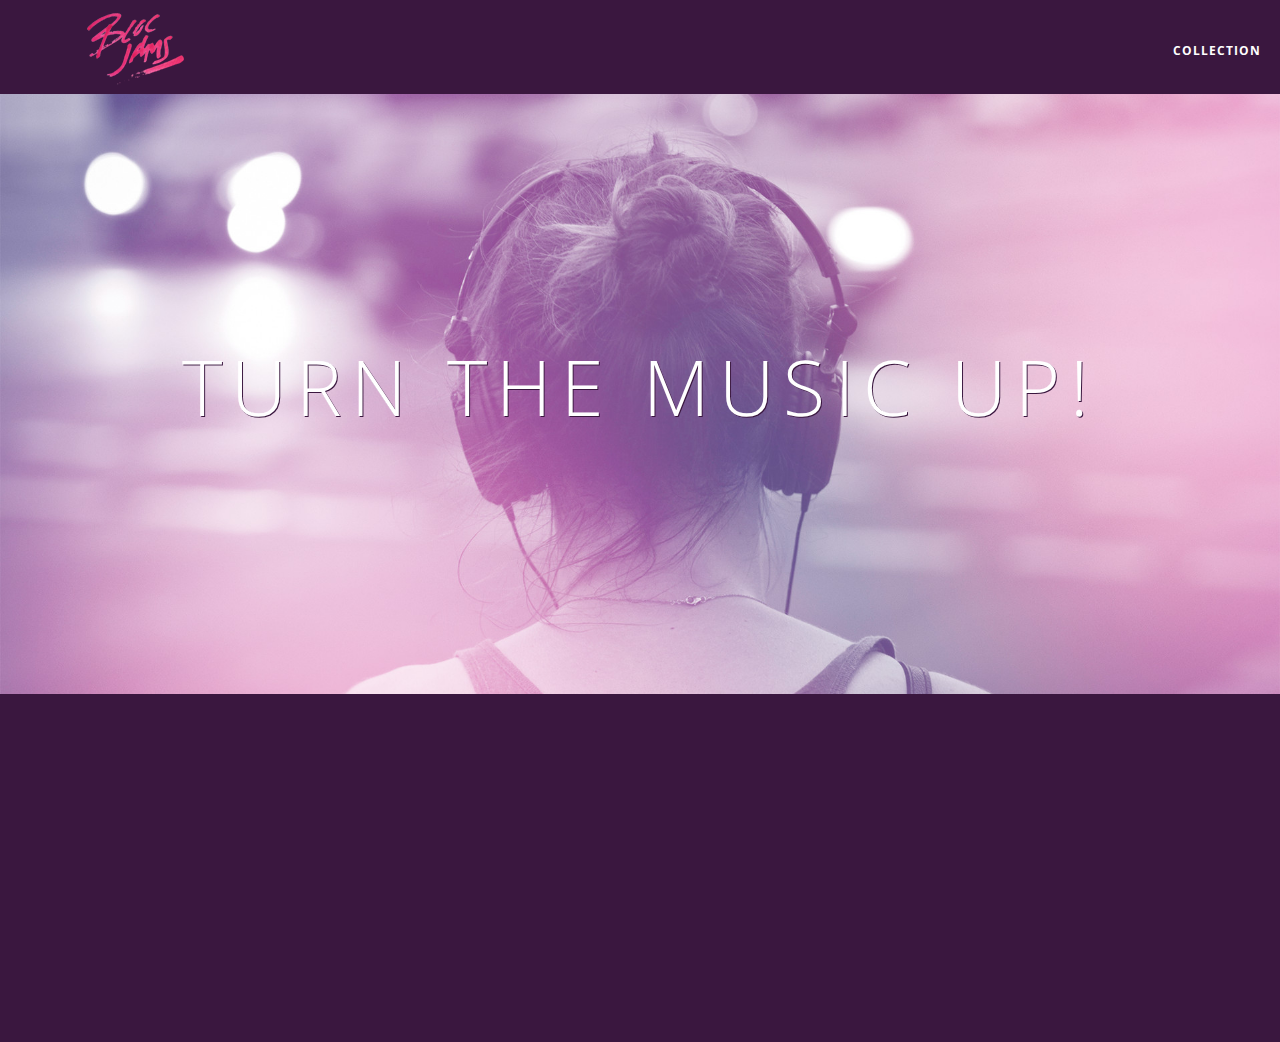
<file: index.html>
<!DOCTYPE.html>
<html>
    <head>
        <title>Bloc Jams</title>
        <meta name="viewport" content="width=device-width, initial-scale=1">
        <link rel="stylesheet" type="text/css" href="http://fonts.googleapis.com/css?family=Open+Sans:400,800,600,700,300">
        <link rel="stylesheet" type="text/css" href="http://code.ionicframework.com/ionicons/2.0.1/css/ionicons.min.css">
        <link rel="stylesheet" type="text/css" href="styles/normalize.css">
        <link rel="stylesheet" type="text/css" href="styles/main.css">
        <link rel="stylesheet" type="text/css" href="styles/landing.css">
    </head>
    <body class="landing">
        <nav class="navbar"> <!-- navigation bar -->
            <a href="index.html" class="logo">
                <img src="assets/images/bloc_jams_logo.png" alt="bloc jams logo" class="logo">
            </a>
            <div class="links-container">
                <a href="collection.html" class="navbar-link">collection</a>    
            </div>
        </nav>
        
        <section class="hero-content"> <!-- hero content -->
            <h1 class="hero-title">Turn the music up!</h1>
        </section>
        
        <section class="selling-points container clearfix"> <!-- selling points -->
            <div class="point column third">
                <span class="ion-music-note"></span>
                <h5 class="point-title">Choose your Music</h5>
                <p class="point-description">The world is full of music; why should you have to listen to music that someone else chose?</p>
            </div>
            
            <div class="point column third">
                <span class="ion-radio-waves"></span>
                <h5 class ="point-title">Unlimited, streaming, ad-free</h5>
                <p class="point-description">No arbitrary limits. No distractions.</p>
            </div>
            
            <div class="point column third">
                <span class="ion-iphone"></span>
                <h5 class="point-title">Mobile enabled</h5>
                <p class="point-description">Listen to your music on the go. This streaming service is available on all mobile platforms.</p>
            </div>
        </section>
        <script src="https://code.jquery.com/jquery-2.1.3.min.js"></script>
        <script src="scripts/utilities.js"></script>
        <script src="scripts/landing.js"></script>
    </body>
</html>
</file>
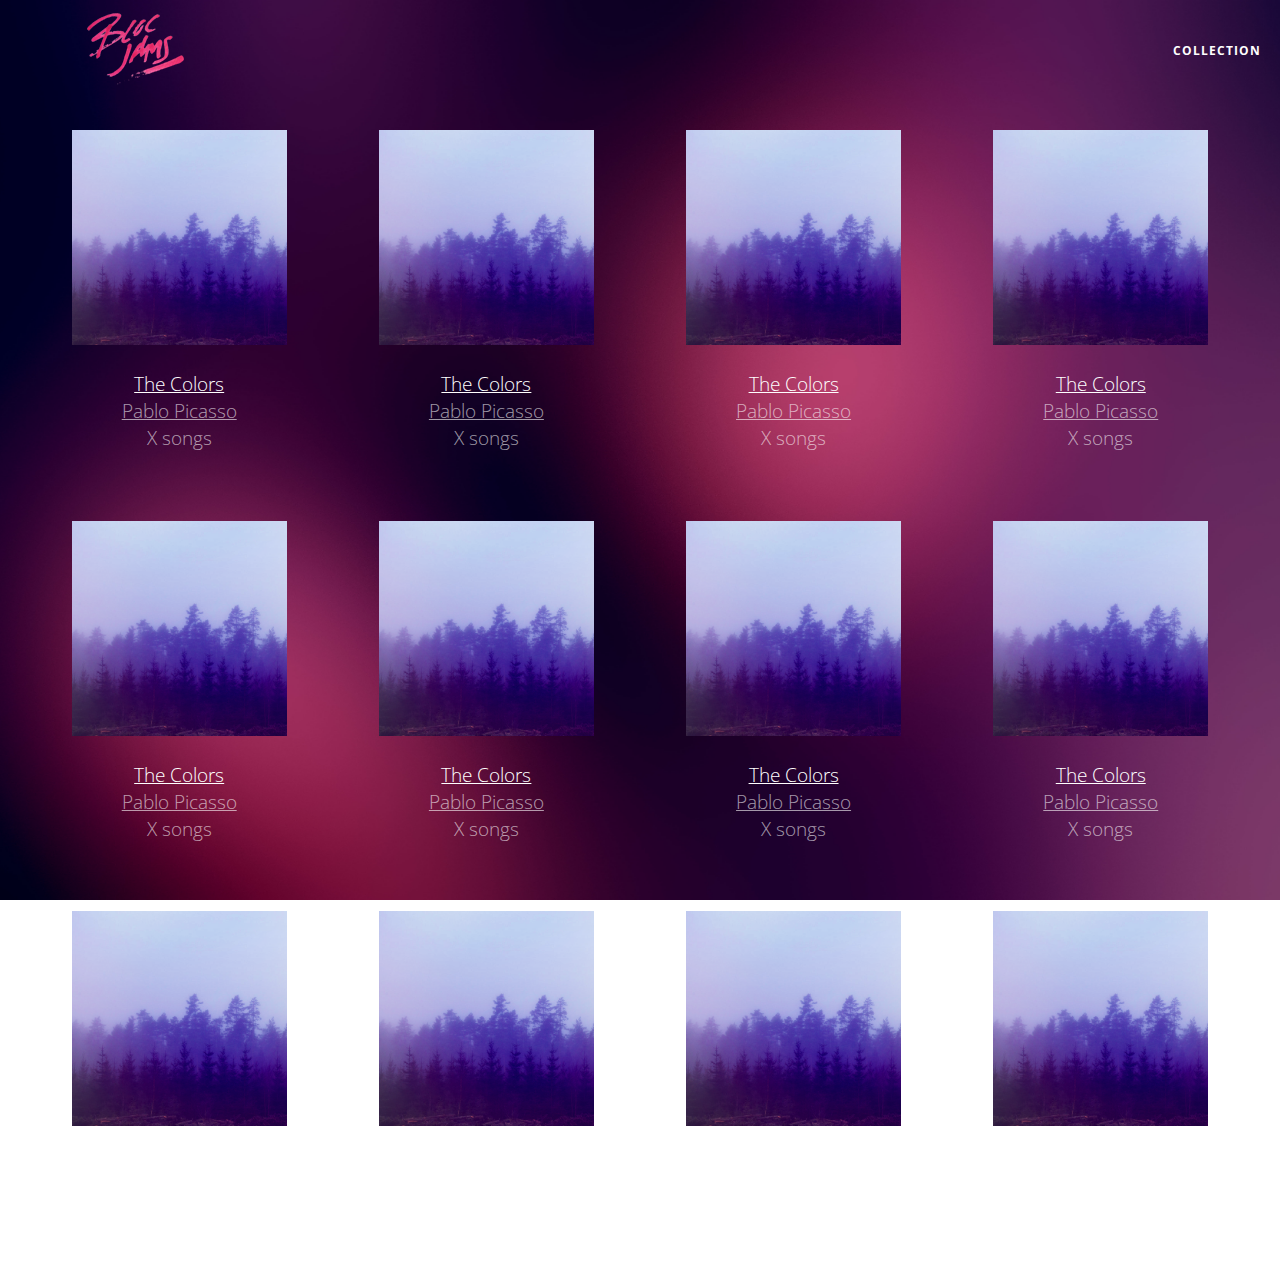
<file: collection.html>
<!DOCTYPE html>
<html>
    <head>
        <title>Bloc Jams</title>
        <meta name="viewport" content="width=device-width, initial-scale=1">
        <link rel="stylesheet" type="text/css" href="http://fonts.googleapis.com/css?family=Open+Sans:400,800,600,700,300">
        <link rel="stylesheet" type="text/css" href="http://code.ionicframework.com/ionicons/2.0.1/css/ionicons.min.css">
        <link rel="stylesheet" type="text/css" href="styles/normalize.css">
        <link rel="stylesheet" type="text/css" href="styles/main.css">
        <link rel="stylesheet" type="text/css" href="styles/collection.css">
    </head>
    <body class="collection">
        <nav class="navbar"> <!-- navigation bar -->
            <a href="index.html" class="logo">
                <img src="assets/images/bloc_jams_logo.png" alt="bloc jams logo" class="logo">
            </a>
            <div class="links-container">
                <a href="collection.html" class="navbar-link">collection</a>    
            </div>
        </nav>
        <section class="album-covers container clearfix">
       
        </section>
    <script src="https://code.jquery.com/jquery-2.1.3.min.js"></script>
    <script src="scripts/collection.js"></script>
    </body>
</html>
</file>
<file: styles/main.css>
*,*::before, *::after{
    -moz-box-sizing: border-box;
    -webkit-box-sizing: border-box;
    box-sizing: border-box;
}

html{
    height: 100%; /*makes sure html takes up 100% of browser window*/
    font-size: 100%;
}

body{
    font-family: 'Open Sans'; /* sets font to the "Open Sans" typeface*/
    color: white; /*sets text color to white*/
    min-height: 100%; /*sets the height of the body must be, at minimum, 100% of window*/
}

.navbar{
    position: relative;
    padding: 0.5rem;
    /*#1*/
    background-color: rbga(101,18,95,0.5);
    /*#2*/
    z-index: 1;
}

.navbar .logo{
    position:relative;
    left: 2rem;
    cursor: pointer; /*produces the finger pointer when you hover over*/
}

.navbar .links-container{
    display: table;
    position: absolute;
    top: 0;
    right: 0;
    height: 100px;
    color: white;
    /*#3*/
    text-decoration: none;
}

.links-container .navbar-link{
    display: table-cell;
    position: relative;
    height: 100%;
    padding-left: 1rem;
    padding-right: 1rem;
    /*#4*/
    vertical-align: middle;
    color: white;
    font-size: 0.625rem;
    letter-spacing: 0.05rem;
    font-weight: 700;
    text-transform: uppercase;
    /*#3*/
    text-decoration: none;
    cursor: pointer;
}

    /*#5*/
.links-container .navbar-link:hover{
    color: rgb(223,50,117);
}

.links-container .navbar-link:active{
    background-color: white;
}

.container{
    margin: 0 auto;
    max-width: 64rem;
}

.container .narrow{
    max-width: 56rem;
}

/* Medium and small screens (680px)*/
@media (min-width: 680px){
    html{font-size: 112%;}
    .column{
        float: left;
        padding-left: 1rem;
        padding-right: 1rem;
    }
    .column.full{width: 100%;}
    .colunm.two-thirds{width: 66.7%;}
    .column.half{width: 50%;}
    .column.third{width: 33.3%;}
    .column.fourth{width: 25%;}
    .column.flow-opposite{float: right;}   s
}

/* Large screens (1024px)*/
@media (min-width: 1024px){
    html{font-size: 120%;
    }
}
.clearfix::before, .clearfix::after{
    content: " ";
    display: table;
}

.clearfix::after{
    clear: both;
}
</file>
<file: styles/landing.css>
body.landing{
    background-color: rgb(58,23,63); /*sets the background color to a rgb value*/
}

.hero-content{
    position: relative;
    min-height: 600px; /*hero element must be at least 600px*/
    background-image: url(../assets/images/bloc_jams_bg.jpg);
    background-repeat: no-repeat;
    background-position: center center;
    background-size: cover;
}

.hero-content .hero-title{
    position: absolute;
    top: 40%;
    -webkit-transform: translateY(-50%);
    -moz-transform: translateY(-50%);
    -ms-transform: translateY(-50%);
    transform: translateY(-50%);
    width: 100%; /*makes sure title inhabits full width of container*/
    text-align: center; /*aligns the text in the horizontal center of element*/
    font-size: 4rem; /*specifies font size in root em units*/
    font-weight: 300; /*makes the font thinner or lighter wieght*/
    text-transform: uppercase; /*transfors text to be all uppercase*/
    letter-spacing: 0.5rem; /*puts 0.5 root em space between letters*/
    text-shadow: 1px 1px 0px rgb(58,23,63); /*creates a shadow underneath the text for readability over the image*/
}

.selling-points{
    position:relative;
}

.point{
    position: relative;
    padding: 2rem;
    text-align: center;
    opacity: 0;
    -webkit-transform: scaleX(0.9) translateY(3rem);
    -moz-transform: scaleX(0.9) translateY(3rem);
    transform: transform: scaleX(0.9) translateY(3rem);
    -webkit-transition: all 0.5s ease-in-out;
    -moz-transition: all 0.5s ease-in-out;
    transition: all 0.5s ease-in-out;
    -webkit-transition-delay: 0.5s;
    -moz-transition-delay: 0.5s;
    transition-delay: 0.5s;
}

.point .point-title{
    font-size: 1.25rem;
}

.ion-music-note,
.ion-radio-waves,
.ion-iphone{
    color: rgb(233,50,117);
    font-size: 5rem;
}
</file>
<file: styles/collection.css>
body.collection{
    background-image: url(../assets/images/blurred_backgrounds/blur_bg_2.jpg);
    background-repeat: no-repeat;
    background-attachment: fixed;
    background-position: center center;
    background-size: cover;
}

.album-covers{
    position: relative;
}

.collection-album-container{
    position: relative;
    margin-top: 30px;
    margin-bottom: 20px;
    text-align: center;
}

.collection-album-container .caption{
    margin-top: 10px;
}

.collection-album-container .caption p{
    font-size: 1rem;
    font-weight: 300;
    color: rgba(255,255,255,0.6);
}

.collection-album-container .caption p a{
    color: rgba(255,255,255,0.6);
}

.collection-album-container .caption p a.album-name{
    color: white;
}

.collection-album-container img{
    width: 80%;
}
</file>
